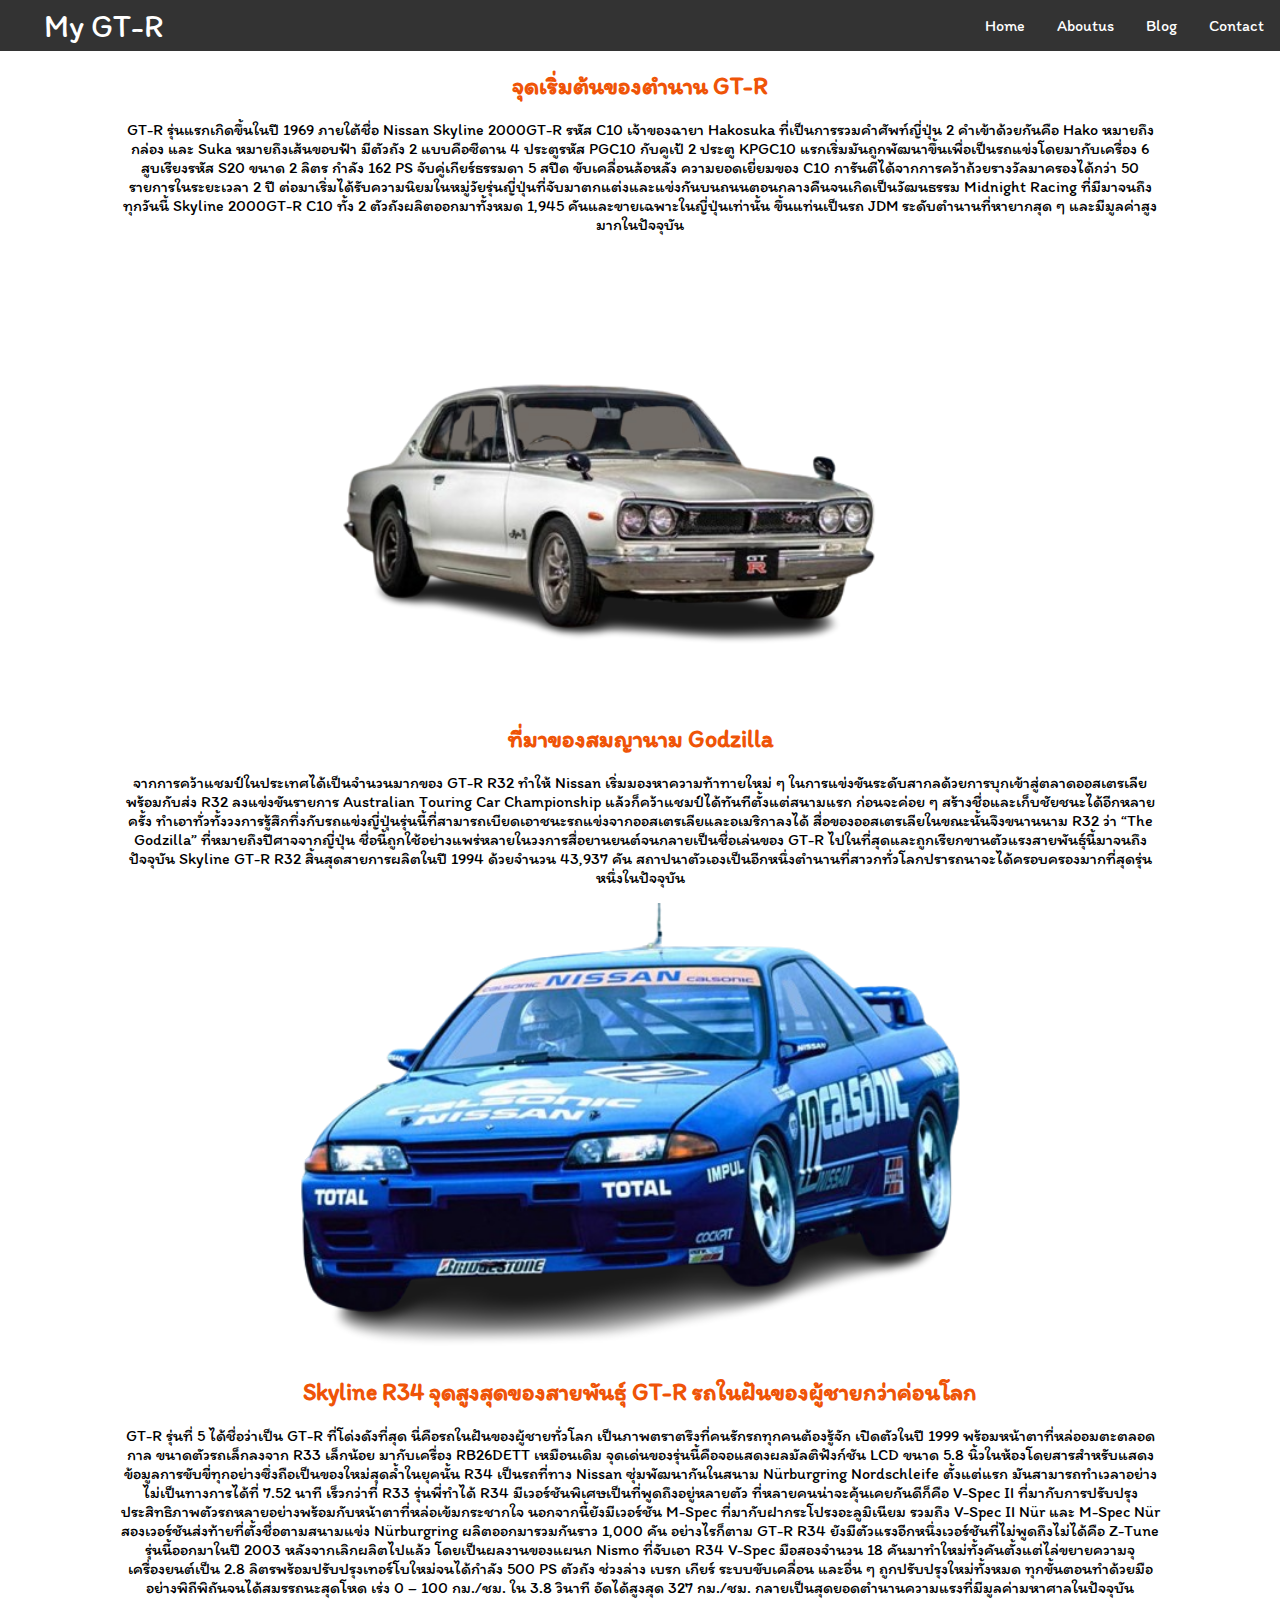
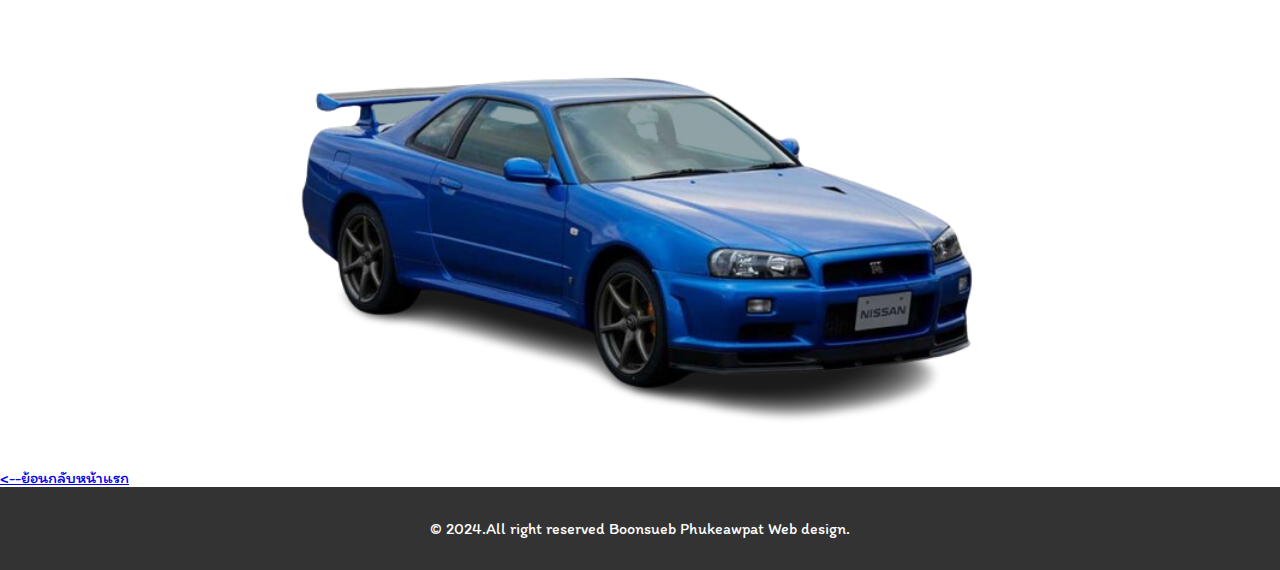
<file: blog.html>
<!DOCTYPE html>
<html lang="en">
<head>
    <meta charset="UTF-8">
    <meta name="viewport" content="width=device-width, initial-scale=1.0">
    <title>Blog</title>
    <!-- link ที่เชื่อมต่อกับหน้า css -->
    <link rel="stylesheet" href="style.css">
    <!-- link เปลี่ยน font โดยใช้ google font -->
    <link href="https://fonts.googleapis.com/css2?family=Charmonman:wght@400;700&family=Itim&family=Noto+Sans+Thai:wght@100..900&family=Rajdhani:wght@300;400;500;600;700&family=Taviraj:ital,wght@0,100;0,200;0,300;0,400;0,500;0,600;0,700;0,800;0,900;1,100;1,200;1,300;1,400;1,500;1,600;1,700;1,800;1,900&family=Thasadith:ital,wght@0,400;0,700;1,400;1,700&display=swap" rel="stylesheet">
    <link rel="stylesheet" href="https://cdnjs.cloudflare.com/ajax/libs/font-awesome/4.7.0/css/font-awesome.min.css">
</head>
<body>
    <!-- start ส่วนของ navbar -->
    <section class="navbar">
        <div class="logo">
            <a href="index.html">My GT-R</a>
        </div>
        <ul>
            <li><a href="index.html">Home</a></li>
            <li><a href="aboutus.html">Aboutus</a></li>
            <li><a href="blog.html">Blog</a></li>
            <li><a href="contact.html">Contact</a></li>
        </ul>
    </section>
    <!-- stop ส่วนของ navbar -->    

    <section class="blog">
        <div class="container">
          <div class="blog-con">
               <div class="blog-item">
                <h2>จุดเริ่มต้นของตำนาน GT-R</h2>
                <p>GT-R รุ่นแรกเกิดขึ้นในปี 1969 ภายใต้ชื่อ Nissan Skyline 2000GT-R รหัส C10 เจ้าของฉายา Hakosuka ที่เป็นการรวมคำศัพท์ญี่ปุ่น 2 คำเข้าด้วยกันคือ Hako หมายถึงกล่อง และ Suka หมายถึงเส้นขอบฟ้า มีตัวถัง 2 แบบคือซีดาน 4 ประตูรหัส PGC10 กับคูเป้ 2 ประตู KPGC10 แรกเริ่มมันถูกพัฒนาขึ้นเพื่อเป็นรถแข่งโดยมากับเครื่อง 6 สูบเรียงรหัส S20 ขนาด 2 ลิตร กำลัง 162 PS จับคู่เกียร์ธรรมดา 5 สปีด ขับเคลื่อนล้อหลัง ความยอดเยี่ยมของ C10 การันตีได้จากการคว้าถ้วยรางวัลมาครองได้กว่า 50 รายการในระยะเวลา 2 ปี ต่อมาเริ่มได้รับความนิยมในหมู่วัยรุ่นญี่ปุ่นที่จับมาตกแต่งและแข่งกันบนถนนตอนกลางคืนจนเกิดเป็นวัฒนธรรม Midnight Racing ที่มีมาจนถึงทุกวันนี้  Skyline 2000GT-R C10 ทั้ง 2 ตัวถังผลิตออกมาทั้งหมด 1,945 คันและขายเฉพาะในญี่ปุ่นเท่านั้น ขึ้นแท่นเป็นรถ JDM ระดับตำนานที่หายากสุด ๆ และมีมูลค่าสูงมากในปัจจุบัน</p>
              <img src="pic/blog1.png" alt="">         
               </div>

               <div class="blog-item">
                <h2>ที่มาของสมญานาม Godzilla</h2>
                <p>จากการคว้าแชมป์ในประเทศได้เป็นจำนวนมากของ GT-R R32 ทำให้ Nissan เริ่มมองหาความท้าทายใหม่ ๆ ในการแข่งขันระดับสากลด้วยการบุกเข้าสู่ตลาดออสเตรเลียพร้อมกับส่ง R32 ลงแข่งขันรายการ Australian Touring Car Championship แล้วก็คว้าแชมป์ได้ทันทีตั้งแต่สนามแรก ก่อนจะค่อย ๆ สร้างชื่อและเก็บชัยชนะได้อีกหลายครั้ง ทำเอาทั่วทั้งวงการรู้สึกทึ่งกับรถแข่งญี่ปุ่นรุ่นนี้ที่สามารถเบียดเอาชนะรถแข่งจากออสเตรเลียและอเมริกาลงได้ สื่อของออสเตรเลียในขณะนั้นจึงขนานนาม R32 ว่า “The Godzilla” ที่หมายถึงปีศาจจากญี่ปุ่น ชื่อนี้ถูกใช้อย่างแพร่หลายในวงการสื่อยานยนต์จนกลายเป็นชื่อเล่นของ GT-R ไปในที่สุดและถูกเรียกขานตัวแรงสายพันธุ์นี้มาจนถึงปัจจุบัน Skyline GT-R R32 สิ้นสุดสายการผลิตในปี 1994 ด้วยจำนวน 43,937 คัน สถาปนาตัวเองเป็นอีกหนึ่งตำนานที่สาวกทั่วโลกปรารถนาจะได้ครอบครองมากที่สุดรุ่นหนึ่งในปัจจุบัน</p>
              <img src="pic/blog2.png" alt="">         
               </div>
               <div class="blog-item">
                <h2>Skyline R34 จุดสูงสุดของสายพันธุ์ GT-R รถในฝันของผู้ชายกว่าค่อนโลก</h2>
                <p>GT-R รุ่นที่ 5 ได้ชื่อว่าเป็น GT-R ที่โด่งดังที่สุด นี่คือรถในฝันของผู้ชายทั่วโลก เป็นภาพตราตรึงที่คนรักรถทุกคนต้องรู้จัก เปิดตัวในปี 1999 พร้อมหน้าตาที่หล่ออมตะตลอดกาล ขนาดตัวรถเล็กลงจาก R33 เล็กน้อย มากับเครื่อง RB26DETT เหมือนเดิม จุดเด่นของรุ่นนี้คือจอแสดงผลมัลติฟังก์ชัน LCD ขนาด 5.8 นิ้วในห้องโดยสารสำหรับแสดงข้อมูลการขับขี่ทุกอย่างซึ่งถือเป็นของใหม่สุดล้ำในยุคนั้น R34 เป็นรถที่ทาง Nissan ซุ่มพัฒนากันในสนาม Nürburgring Nordschleife ตั้งแต่แรก มันสามารถทำเวลาอย่างไม่เป็นทางการได้ที่ 7.52 นาที เร็วกว่าที่ R33 รุ่นพี่ทำได้

                    R34 มีเวอร์ชันพิเศษเป็นที่พูดถึงอยู่หลายตัว ที่หลายคนน่าจะคุ้นเคยกันดีก็คือ V-Spec II ที่มากับการปรับปรุงประสิทธิภาพตัวรถหลายอย่างพร้อมกับหน้าตาที่หล่อเข้มกระชากใจ นอกจากนี้ยังมีเวอร์ชัน M-Spec ที่มากับฝากระโปรงอะลูมิเนียม รวมถึง V-Spec II Nür และ M-Spec Nür สองเวอร์ชันส่งท้ายที่ตั้งชื่อตามสนามแข่ง Nürburgring ผลิตออกมารวมกันราว 1,000 คัน
                    
                    อย่างไรก็ตาม GT-R R34 ยังมีตัวแรงอีกหนึ่งเวอร์ชันที่ไม่พูดถึงไม่ได้คือ Z-Tune รุ่นนี้ออกมาในปี 2003 หลังจากเลิกผลิตไปแล้ว โดยเป็นผลงานของแผนก Nismo ที่จับเอา R34 V-Spec มือสองจำนวน 18 คันมาทำใหม่ทั้งคันตั้งแต่ไล่ขยายความจุเครื่องยนต์เป็น 2.8 ลิตรพร้อมปรับปรุงเทอร์โบใหม่จนได้กำลัง 500 PS ตัวถัง ช่วงล่าง เบรก เกียร์ ระบบขับเคลื่อน และอื่น ๆ ถูกปรับปรุงใหม่ทั้งหมด ทุกขั้นตอนทำด้วยมืออย่างพิถีพิถันจนได้สมรรถนะสุดโหด เร่ง 0 – 100 กม./ชม. ใน 3.8 วินาที อัดได้สูงสุด 327 กม./ชม. กลายเป็นสุดยอดตำนานความแรงที่มีมูลค่ามหาศาลในปัจจุบัน</p>
              <img src="pic/blog3.png" alt="">         
               </div>
            </div>
        </div>
    </section>

      <a href="index.html"> <--ย้อนกลับหน้าแรก</a>

    <footer>
        <p>&copy; 2024.All right reserved Boonsueb  Phukeawpat Web design.</p>
    </footer>
     
    
</body>
</html>
</file>
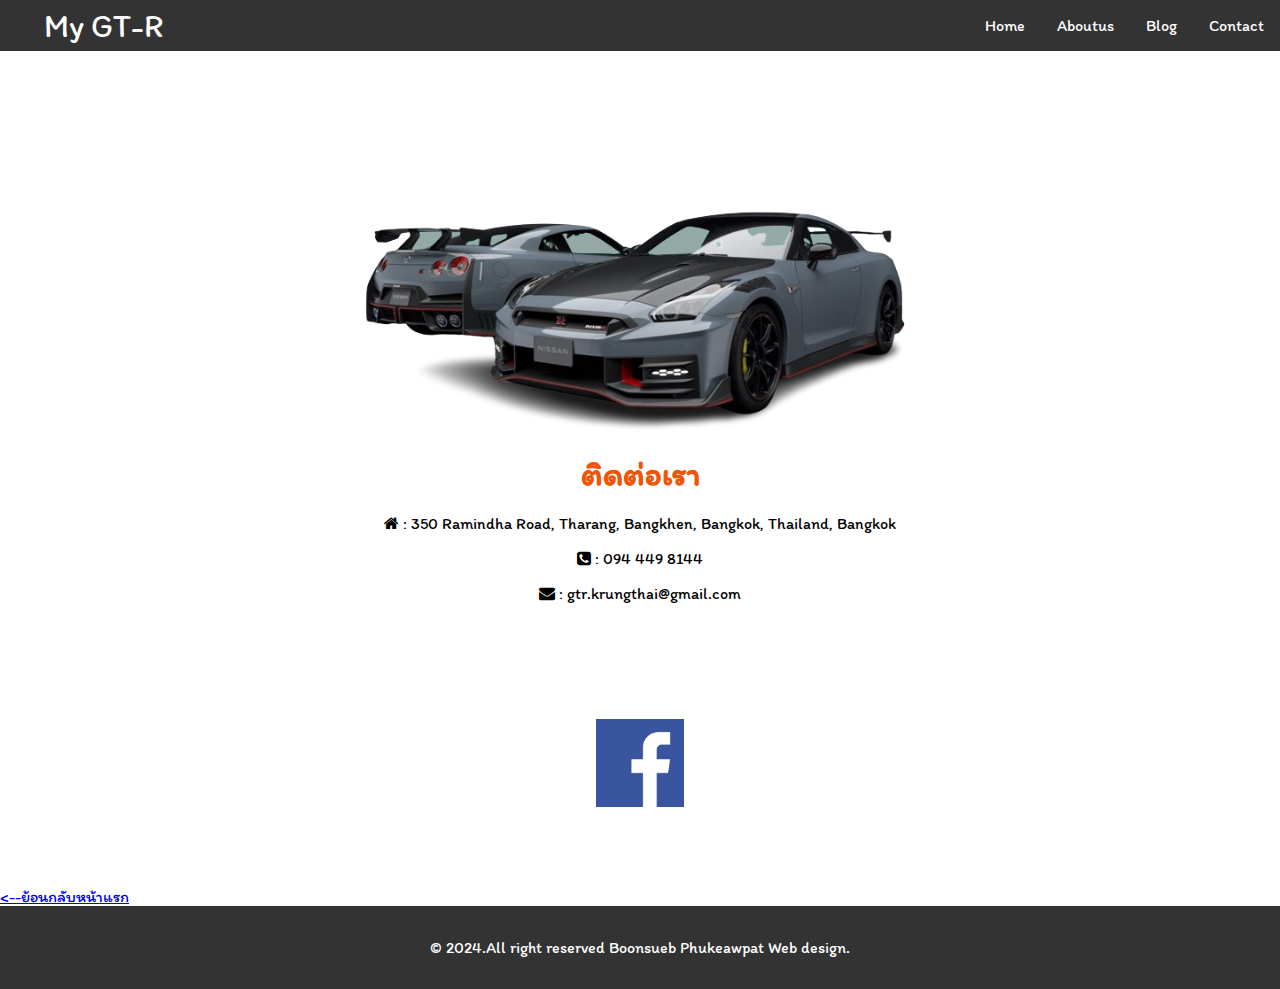
<file: contact.html>
<!DOCTYPE html>
<html lang="en">
<head>
    <meta charset="UTF-8">
    <meta name="viewport" content="width=device-width, initial-scale=1.0">
    <title>Contact</title>
    <!-- link ที่เชื่อมต่อกับหน้า css -->
    <link rel="stylesheet" href="style.css">
    <!-- link เปลี่ยน font โดยใช้ google font -->
    <link href="https://fonts.googleapis.com/css2?family=Charmonman:wght@400;700&family=Itim&family=Noto+Sans+Thai:wght@100..900&family=Rajdhani:wght@300;400;500;600;700&family=Taviraj:ital,wght@0,100;0,200;0,300;0,400;0,500;0,600;0,700;0,800;0,900;1,100;1,200;1,300;1,400;1,500;1,600;1,700;1,800;1,900&family=Thasadith:ital,wght@0,400;0,700;1,400;1,700&display=swap" rel="stylesheet">
    <link rel="stylesheet" href="https://cdnjs.cloudflare.com/ajax/libs/font-awesome/4.7.0/css/font-awesome.min.css">
</head>
<body>
    <!-- start ส่วนของ navbar -->
    <section class="navbar">
        <div class="logo">
            <a href="index.html">My GT-R</a>
        </div>
        <ul>
            <li><a href="index.html">Home</a></li>
            <li><a href="aboutus.html">Aboutus</a></li>
            <li><a href="blog.html">Blog</a></li>
            <li><a href="contact.html">Contact</a></li>
        </ul>
    </section>
    <!-- stop ส่วนของ navbar -->


    <div class="box">
        <img class="image" src="pic/blog5.png">
        <h1>ติดต่อเรา</h1>
        <p><i class="fa fa-home" aria-hidden="true"></i> : 350 Ramindha Road, Tharang, Bangkhen, Bangkok, Thailand, Bangkok</p>
        <p><i class="fa fa-phone-square" aria-hidden="true"></i> : 094 449 8144</p>
        <p><i class="fa fa-envelope" aria-hidden="true"></i> : gtr.krungthai@gmail.com</p>
  </div>

  <section class="social">
    <div class="container">
      <div class="social-con">

        <div class="social-item">
          <a href="https://www.facebook.com/gtr.krungthai/?locale=th_TH" class="new-btn" target="_blank"><img src="pic/facebook.png" alt=""></a>
       </div>
    
      </div>
    </div>      
  </section>
 
    
  <a href="index.html"> <--ย้อนกลับหน้าแรก</a>

  <footer>
      <p>&copy; 2024.All right reserved Boonsueb  Phukeawpat Web design.</p>
  </footer>
   

</body>
</html>
</file>
<file: style.css>
body{
    margin: 0;
    padding: 0;
    font-family: "Itim", cursive;
}

.navbar{
    display: flex;
    /* border: 1px solid red; */
    background-color: #333;
    color: #fff;
}

.logo{
    width: 20%;
    display: flex;
    justify-content: center;
    align-items: center;
    /* border: 1px solid red; */
}

.logo a {
    font-size: 2rem;
    color: #fff;
    text-decoration: none;
}

ul{
    width: 100%;
    display: flex;
    justify-content: right;
    align-items: center;
    /* border: 1px solid red; */
    list-style: none;
}

ul li{
    margin: 0 1rem;
}

ul li a{
    color: #fff;
    text-decoration: none;
}

header{
    height: 500px;
    display: flex;
    justify-content: center;
    align-items: center;
    background: url("https://i.pinimg.com/originals/ea/52/95/ea52953033a005854762886d58e4f217.jpg");
    background-size: 90%;
    /* border: 1px solid red; */
}

.header-info{
    text-align: center;
    width: 700px;
    height: 250px;
    color: #fff;
    /* border: 1px solid red; */
}


.header-info a{
    display: block;
    width: 80px;
    margin-top: 2rem;
    margin-left: auto;
    margin-right: auto;
    background-color: #ffffff;
    color: #000;
    padding: 0.5rem 1rem;
    text-decoration: none;
    border-radius: 5px;
}

.teams{
    display: grid;
    grid-template-columns: repeat(3, 1fr);
}

.teams-items{
    padding: 2rem;
    /* border: 1px solid red; */
    background: #282635;
    color: #fff;
    text-align: center;
     /* border: 1px solid red; */   
}

.teams-items img{
    width: 300px;
    border-radius: 100%;
    box-shadow: 0 0 10px #333;
}

.teams-items a{
    text-decoration: none;
    background-color: #fff;
    color: #000;
    padding: 0.5rem 1rem;
    text-decoration: none;
    border-radius: 5px;
}

.container {
    max-width: 1040px;
    margin: 0 auto;
    /* border: 1px solid red; */
}

.aboutus{
    text-align: center;
    background-color: #fff;
}



.aboutus-item img {
    width: 500px;
    border-radius: 100%;
}
.aboutus-title h1 {
    text-align: center;
    border: 1px;
    color: #ef5407;
}


.blog-item {
    text-align: center;
}

.blog-item h2 {
    text-align: center;
    border: 1px;
    color: #ef5407;
}

.blog-item img {
    width: 800px;
}

.box {
    padding: 20px;
    margin: 30px;
}
.image {
    display: block;
    width: 50%;
   margin-left: auto;
   margin-right: auto;
}

.box h1 {
    text-align: center;
    border: 1px;
    color: #ef5407;
}

.box p {
    text-align: center;
    border: 3px;
}

.social-con {
    margin: 5rem;
    display: grid;
    grid-template-columns: 1fr;
    column-gap: 1rem;
}


.social-item img {
    display: block;
    width: 10%;
   margin-left: auto;
   margin-right: auto;
}



footer{
    background: #333;
    padding: 1rem;
    text-align: center;
    color: #fff;
}
</file>
